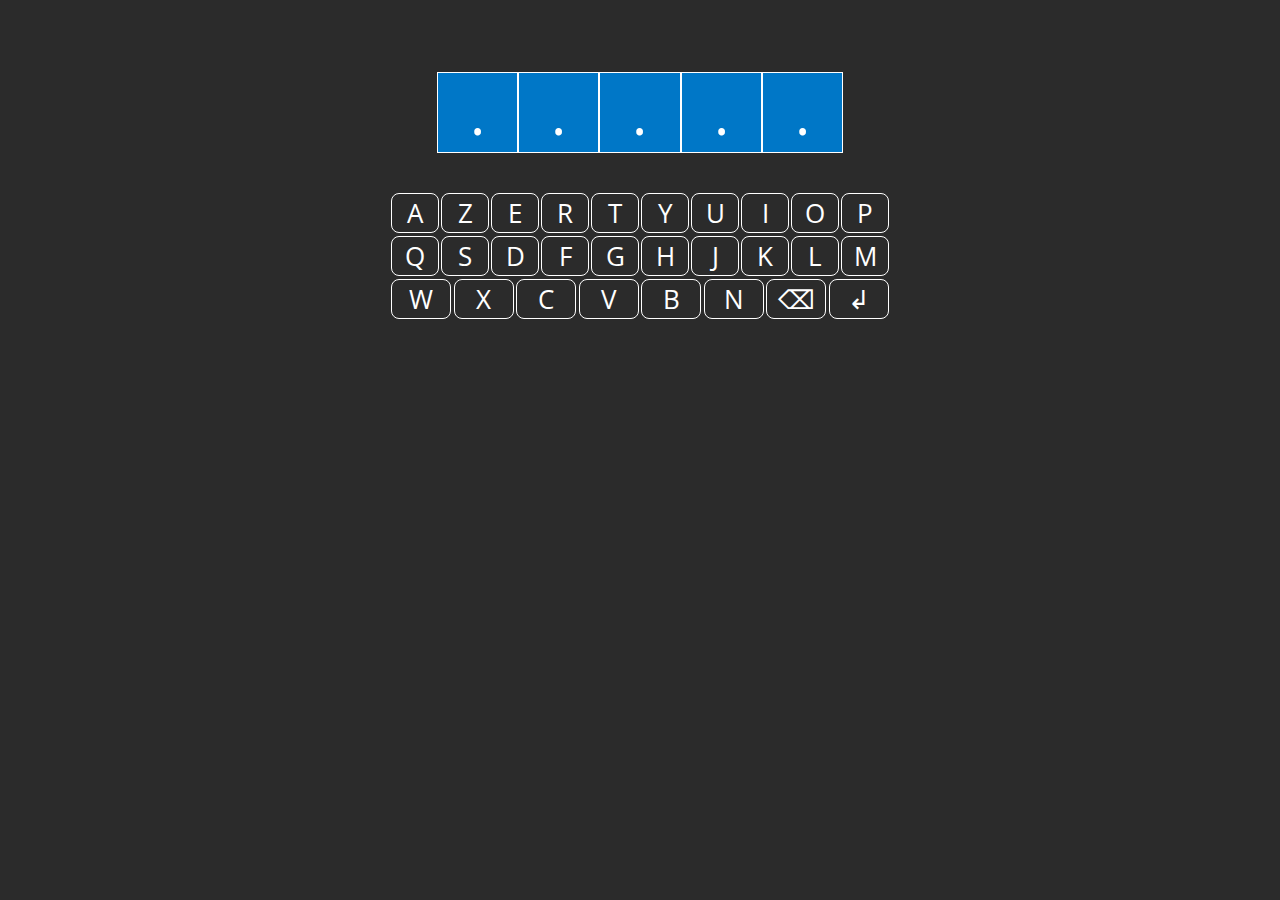
<file: index.html>
<html lang="en">
<head>
    <meta charset="UTF-8">
    <meta http-equiv="X-UA-Compatible" content="IE=edge">
    <meta name="viewport" content="width=device-width, initial-scale=1.0">
    <link href="https://fonts.googleapis.com/css?family=Open+Sans" rel="stylesheet">
    <link rel="stylesheet" href="sutom.css">
    <title>Sutom</title>
</head>
<body>
  <div id="container"></div>
  <div class="keyboard">
    <div class="keyboard-line">
      <div class="keyboard-letter" data-letter="a">A</div>
      <div class="keyboard-letter" data-letter="z">Z</div>
      <div class="keyboard-letter" data-letter="e">E</div>
      <div class="keyboard-letter" data-letter="r">R</div>
      <div class="keyboard-letter" data-letter="t">T</div>
      <div class="keyboard-letter" data-letter="y">Y</div>
      <div class="keyboard-letter" data-letter="u">U</div>
      <div class="keyboard-letter" data-letter="i">I</div>
      <div class="keyboard-letter" data-letter="o">O</div>
      <div class="keyboard-letter" data-letter="p">P</div>
    </div>
    <div class="keyboard-line">
      <div class="keyboard-letter" data-letter="q">Q</div>
      <div class="keyboard-letter" data-letter="s">S</div>
      <div class="keyboard-letter" data-letter="d">D</div>
      <div class="keyboard-letter" data-letter="f">F</div>
      <div class="keyboard-letter" data-letter="g">G</div>
      <div class="keyboard-letter" data-letter="h">H</div>
      <div class="keyboard-letter" data-letter="j">J</div>
      <div class="keyboard-letter" data-letter="k">K</div>
      <div class="keyboard-letter" data-letter="l">L</div>
      <div class="keyboard-letter" data-letter="m">M</div>
    </div><div class="keyboard-line">
      <div class="keyboard-letter" data-letter="w">W</div>
      <div class="keyboard-letter" data-letter="x">X</div>
      <div class="keyboard-letter" data-letter="c">C</div>
      <div class="keyboard-letter" data-letter="v">V</div>
      <div class="keyboard-letter" data-letter="b">B</div>
      <div class="keyboard-letter" data-letter="n">N</div>
      <div class="keyboard-letter" data-letter="backspace">⌫</div>
      <div class="keyboard-letter" data-letter="enter">↲</div>
    </div>
  </div>
  <script src="sutom.js"></script>
</body>
</html>
</file>
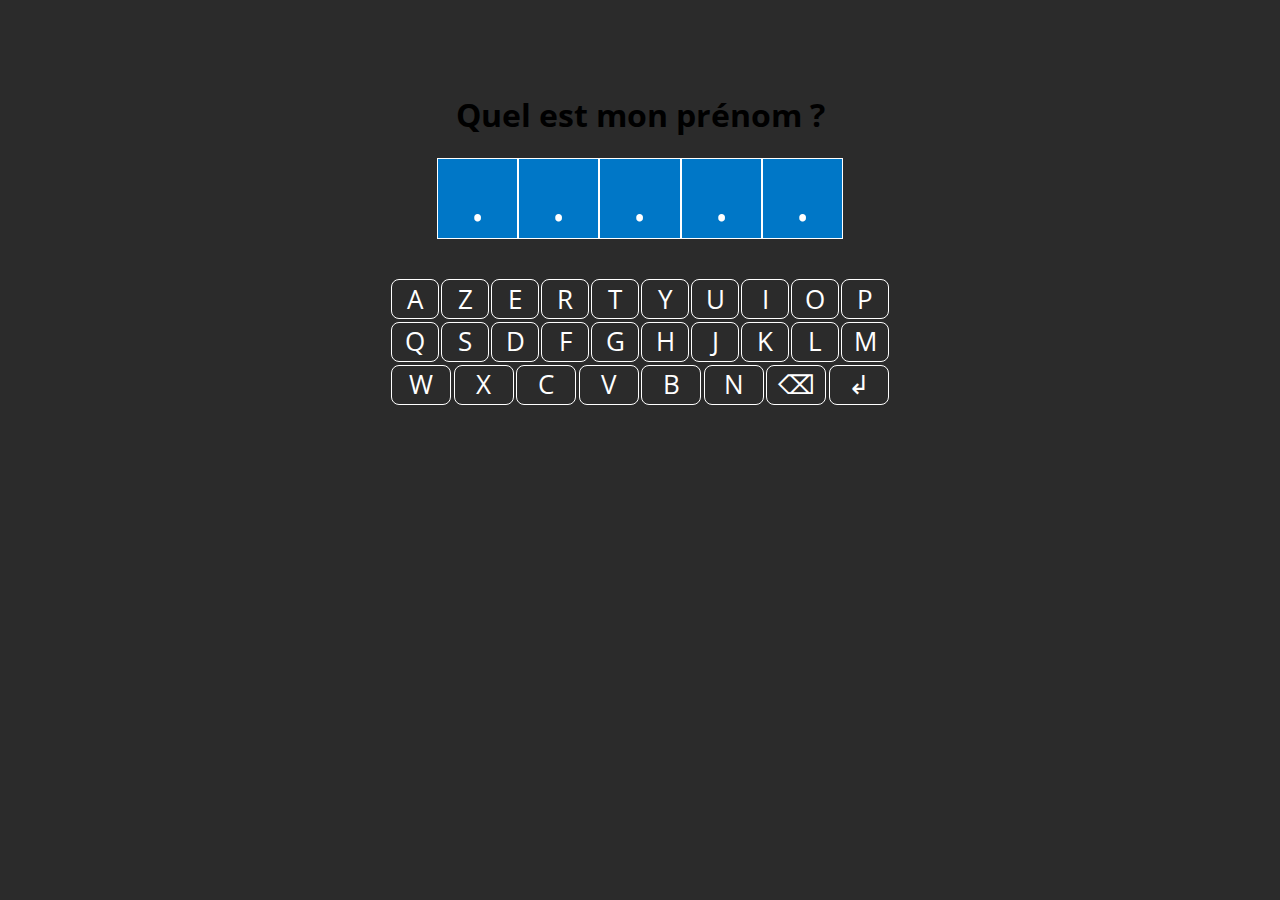
<file: sutom.html>
<html lang="en">
<head>
    <meta charset="UTF-8">
    <meta http-equiv="X-UA-Compatible" content="IE=edge">
    <meta name="viewport" content="width=device-width, initial-scale=1.0">
    <link href="https://fonts.googleapis.com/css?family=Open+Sans" rel="stylesheet">
    <link rel="stylesheet" href="sutom.css">
    <title>Sutom</title>
</head>
<body>
  <h1>Quel est mon prénom ?</h1>
  <div id="container"></div>

  <div class="keyboard">
    <div class="keyboard-line">
      <div class="keyboard-letter" data-letter="a">A</div>
      <div class="keyboard-letter" data-letter="z">Z</div>
      <div class="keyboard-letter" data-letter="e">E</div>
      <div class="keyboard-letter" data-letter="r">R</div>
      <div class="keyboard-letter" data-letter="t">T</div>
      <div class="keyboard-letter" data-letter="y">Y</div>
      <div class="keyboard-letter" data-letter="u">U</div>
      <div class="keyboard-letter" data-letter="i">I</div>
      <div class="keyboard-letter" data-letter="o">O</div>
      <div class="keyboard-letter" data-letter="p">P</div>
    </div>
    <div class="keyboard-line">
      <div class="keyboard-letter" data-letter="q">Q</div>
      <div class="keyboard-letter" data-letter="s">S</div>
      <div class="keyboard-letter" data-letter="d">D</div>
      <div class="keyboard-letter" data-letter="f">F</div>
      <div class="keyboard-letter" data-letter="g">G</div>
      <div class="keyboard-letter" data-letter="h">H</div>
      <div class="keyboard-letter" data-letter="j">J</div>
      <div class="keyboard-letter" data-letter="k">K</div>
      <div class="keyboard-letter" data-letter="l">L</div>
      <div class="keyboard-letter" data-letter="m">M</div>
    </div><div class="keyboard-line">
      <div class="keyboard-letter" data-letter="w">W</div>
      <div class="keyboard-letter" data-letter="x">X</div>
      <div class="keyboard-letter" data-letter="c">C</div>
      <div class="keyboard-letter" data-letter="v">V</div>
      <div class="keyboard-letter" data-letter="b">B</div>
      <div class="keyboard-letter" data-letter="n">N</div>
      <div class="keyboard-letter" data-letter="backspace">⌫</div>
      <div class="keyboard-letter" data-letter="enter">↲</div>
    </div>
  </div>
  <script src="sutom.js"></script>
</body>
</html>
</file>
<file: sutom.css>
:root {
  --body-padding: 5vw;

  --welcome_text-size: 70vw;
  --welcome_text-font-size: 2vw;

  --cell-size: 6vw;
  --cell-font-size: calc(var(--cell-size) - 1.5vw);
  --cell-padding: 0.1vw;

  --color-normal: #0077c7;
  --color-not-found: #707070;
  --color-found: #e7002a;
  --color-wrong-place: #ffbd00;
  --color-background: #2b2b2b;

  --keyboard-margin: 3vw;
  --keyboard-letter-margin: 0.1vw;
  --keyboard-letter-color: white;
  --keyboard-letter-font-size: 2vw;
  --keyboard-letter-size: 3vw;
}

body {
  display: flex;
  flex-direction: column;
  align-items: center;
  padding: var(--body-padding);

  background-color: var(--color-background);
  font-family: 'Open Sans', sans-serif;
}

.line {
  display: flex;
  align-items: center;
  background-color: var(--color-normal);
}

.welcome_text {
    display:  flex;
    align-items: center;
    justify-content: center;
    text-align: center;

    padding-bottom: 2vw;

    color: white;
    width: var(--welcome_text-size);
    height: var(--cell-size);
    font-size: var(--welcome_text-font-size);
    
}

/* .image { */
/*     display: block; */
/*     max-width: 100%; */
    
/*     /\* width: 60vw; *\/ */
/*     /\* height: auto; *\/ */
/*     /\* justify-content: center; *\/ */
/*     /\* align-items: center; *\/ */

/*     padding-top: 2vw; */
/* } */

img.big_image {
    width:75%;
    
    -ms-interpolation-mode:bicubic;

    padding-top: 2vw;
} 

.cell {
  display: flex;
  align-items: center;
  justify-content: center;
  text-transform: uppercase;

  padding: var(--cell-padding);
  
  color: white;
  border: 1px solid white;
  width: var(--cell-size);
  height: var(--cell-size);
  font-size: var(--cell-font-size);
}

.found {
  background-color: var(--color-found);
}

.not-found {
  background-color: var(--color-not-found);
}

.wrong {
  background-color: var(--color-wrong-place);
}

.picture {
  width: 50%;
  margin: auto;
}

.keyboard {
  margin-top: var(--keyboard-margin);
  width: 500px;
}

.keyboard-line {
  display: flex;
  justify-content: space-between;
}

.keyboard-letter {
  display: flex;
  align-items: center;
  justify-content: center;
  flex: 1;
  margin: var(--keyboard-letter-margin);

  font-size: var(--keyboard-letter-font-size);
  height: var(--keyboard-letter-size);
  color: var(--keyboard-letter-color);
  border: 1px solid var(--keyboard-letter-color);
  border-radius: 8px;

  user-select: none;
  cursor: pointer;
}

.keyboard-letter:active {
  color: var(--color-background);
  border-color: var(--color-background);
  background-color: var(--keyboard-letter-color);
}
</file>
